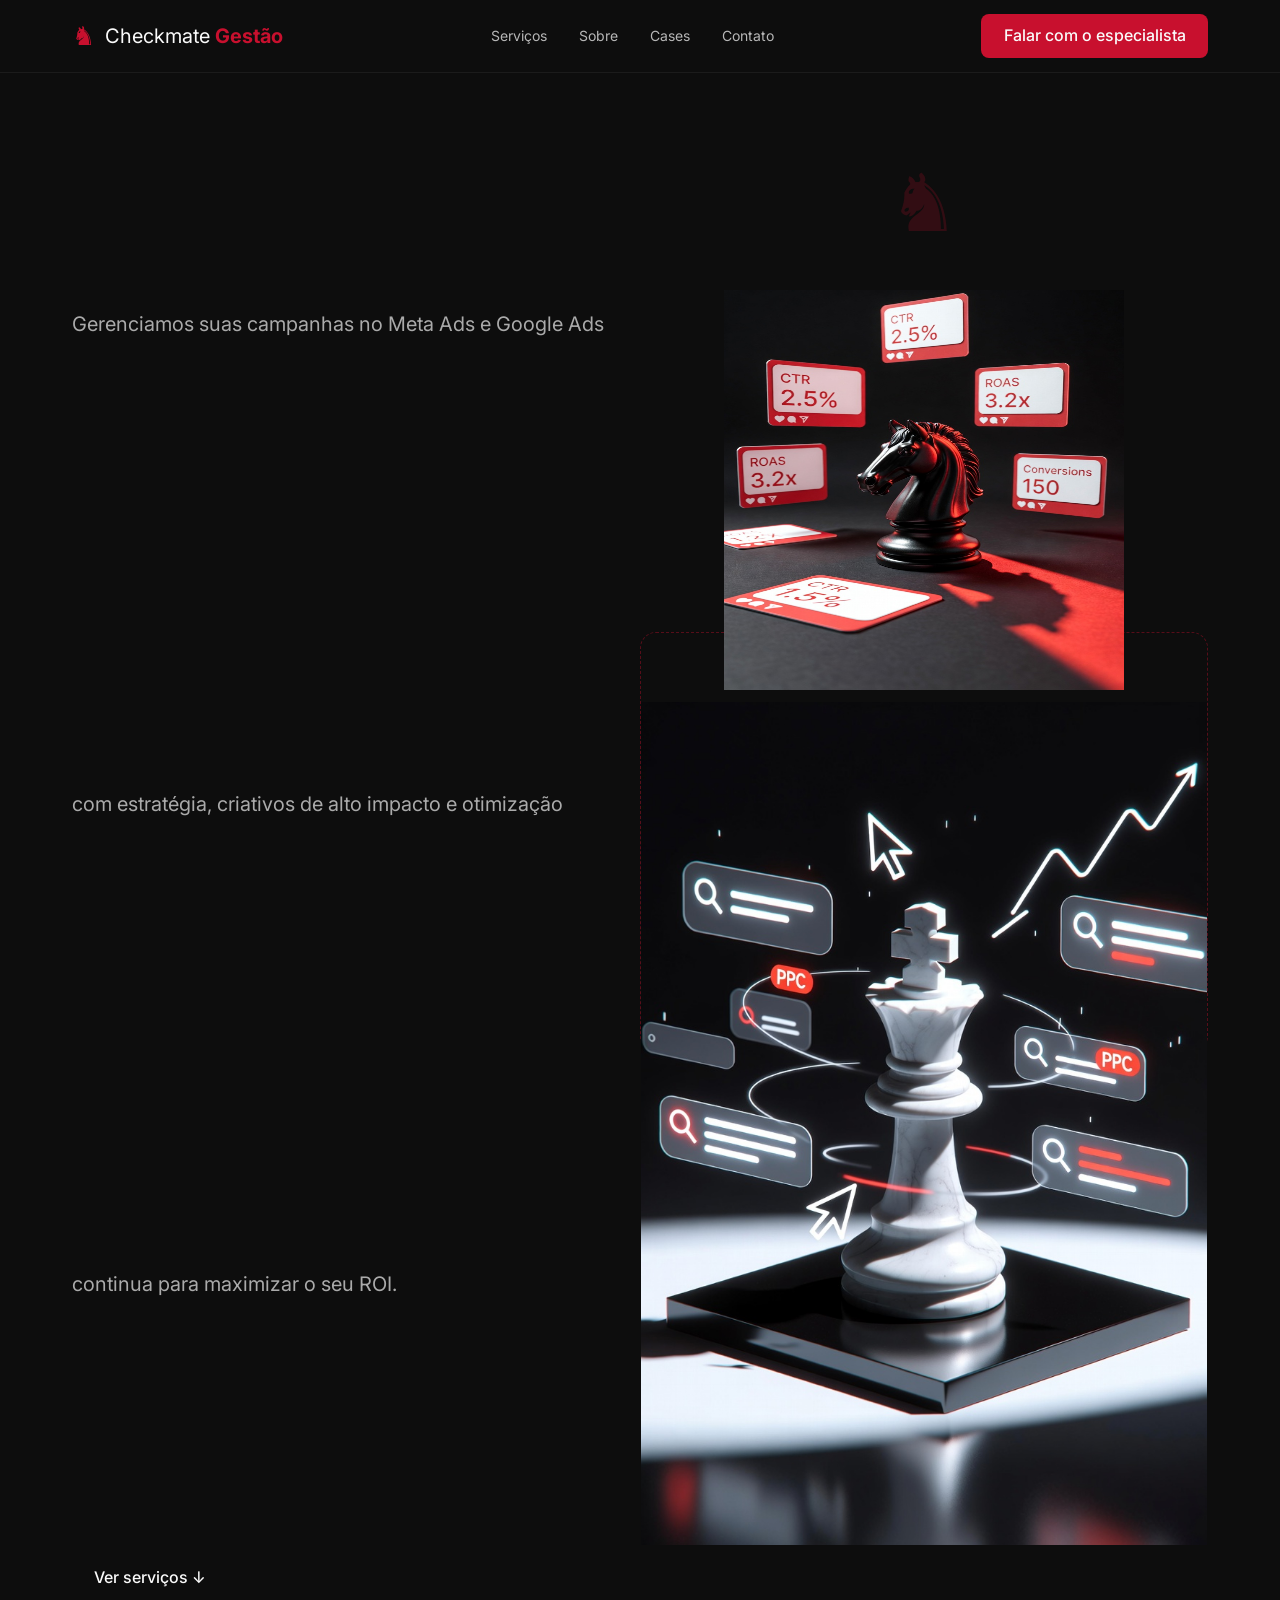
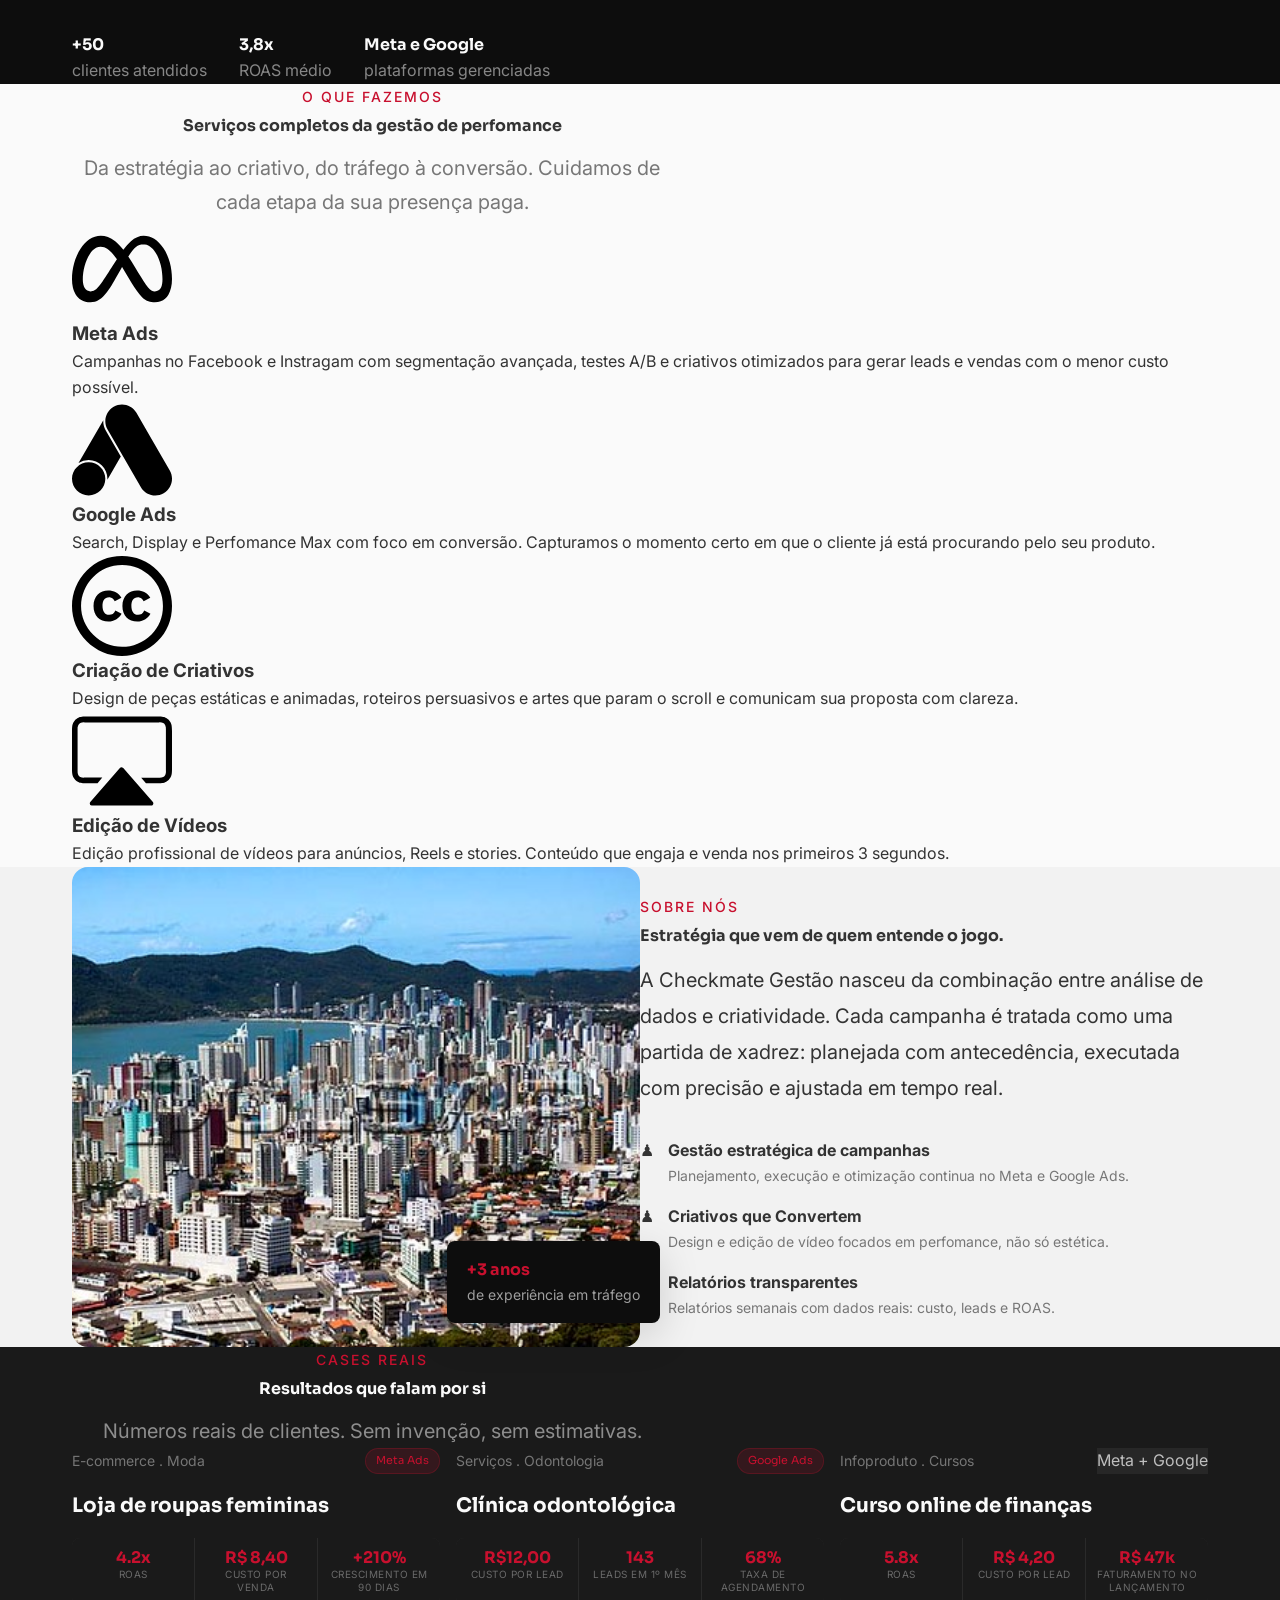
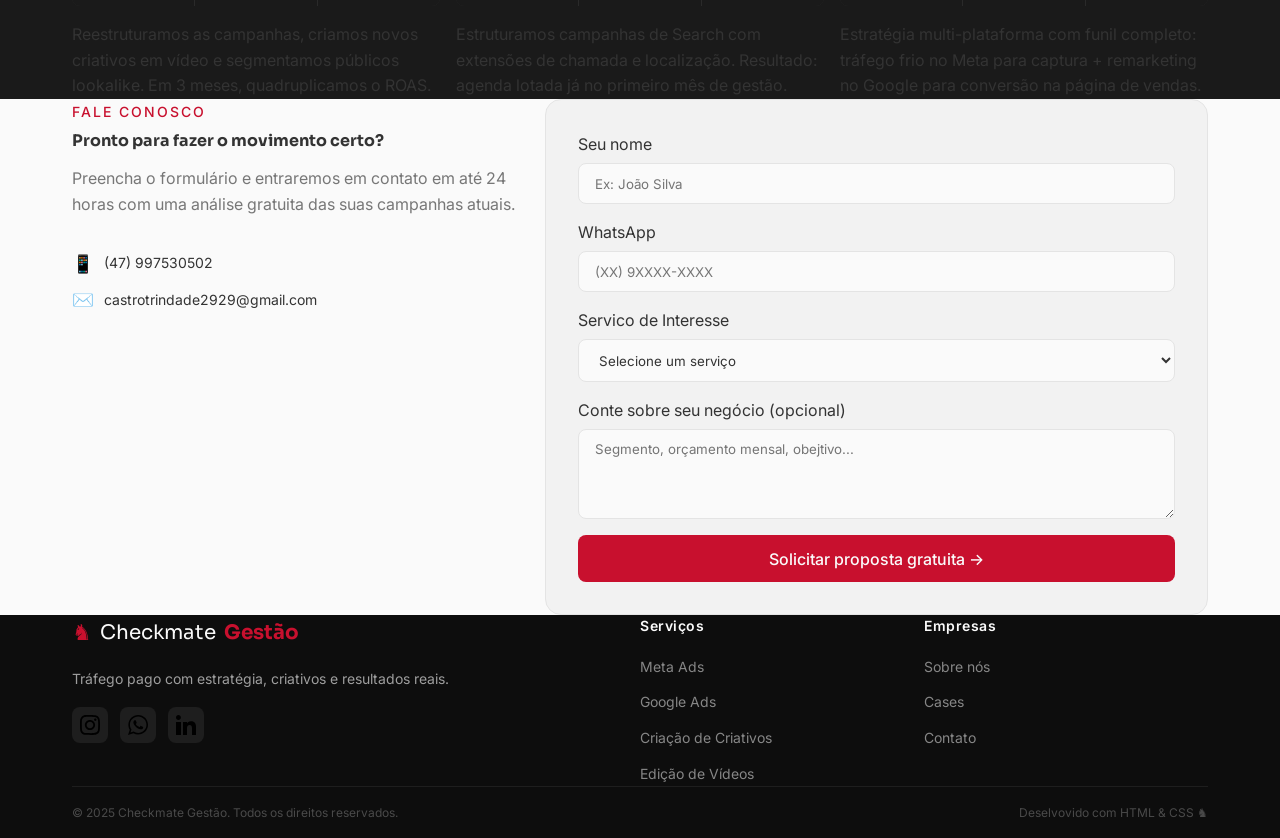
<file: index.html>
<!DOCTYPE html>
<html lang="pt-br">

<head>
    <meta charset="UTF-8">
    <meta name="viewport" content="width=device-width, initial-scale=1.0">
    <title>Checkmate Gestão - Tráfego Pago que Converte</title>
    <link rel="preconnect" href="https://fonts.googleapis.com" />
    <link
        href="https://fonts.googleapis.com/css2?family=Sora:wght@300;400;600;700&family=Inter:wght@300;400;500&display=swap"
        rel="stylesheet" />

    <link rel="stylesheet" href="css/global.css">
    <link rel="stylesheet" href="css/navbar.css">
    <link rel="stylesheet" href="css/hero.css">
    <link rel="stylesheet" href="css/services.css">
    <link rel="stylesheet" href="css/about.css">
    <link rel="stylesheet" href="css/cases.css">
    <link rel="stylesheet" href="css/contact.css">
    <link rel="stylesheet" href="css/footer.css">
    <link rel="stylesheet" href="css/responsive.css">

<body>

    <header class="navbar">
        <div class="container navbar__inner">
            <!--Logo do cavalim-->
            <a href="#inicio" class="navbar__logo">
                <span class="navbar__logo-icon">♞</span>
                <span class="navbar__logo-text">
                    Checkmate <strong>Gestão</strong>
                </span>
            </a>

            <nav class="navbar__nav">
                <a href="#servicos">Serviços</a>
                <a href="#sobre">Sobre</a>
                <a href="#cases">Cases</a>
                <a href="#contato">Contato</a>
            </nav>

            <a href="#contato" class="btn btn--primary">
                Falar com o especialista
            </a>

            <!--Botão hamburguer (visivel só no mobile)-->
            <button class="hamburguer" id="hamburguer" aria-label="Abrir menu">
                <span class="hamburguer__line"></span>
                <span class="hamburguer__line"></span>
                <span class="hamburguer__line"></span>
            </button>
        </div>
    </header>

    <nav class="navbar__mobile-menu" id="mobileMenu">
        <a href="#servicos">Serviços</a>
        <a href="#sobre">Sobre</a>
        <a href="#cases">Cases</a>
        <a href="#contato">Contato</a>
        <a href="#contato" class="btn btn--primary">Falar com especialista</a>
    </nav>


    <main>

        <!--parte 1:hero-->
        <section class="hero" id="inicio">
            <div class="container hero__inner">
                <div class="hero__content">
                    <span class="hero__tag">
                        ♞ Gestão de Tráfego Pago
                    </span>

                    <h1 class="hero__title">
                        Tráfego que <em>converte</em>,
                        resultados que <em>escalam</em>
                    </h1>

                    <p class="hero__subtitle">
                        Gerenciamos suas campanhas no Meta Ads e Google Ads
                        com estratégia, criativos de alto impacto e
                        otimização continua para maximizar o seu ROI.
                    </p>

                    <div class="hero__actions">
                        <a href="#contato" class="btn btn--ghost">
                            Ver serviços ↓
                        </a>
                    </div>

                    <div class="hero__stats">
                        <div class="hero__stat">
                            <strong>+50</strong>
                            <span>clientes atendidos</span>
                        </div>
                        <div class="hero__stat">
                            <strong>3,8x</strong>
                            <span>ROAS médio</span>
                        </div>
                        <div class="hero__stat">
                            <strong>Meta e Google</strong>
                            <span>plataformas gerenciadas</span>
                        </div>
                    </div>

                </div>

                <div class="hero__images">
                    <div class="hero__image-placeholder">
                        <span>♞</span>
                        <p>
                        <figure>
                            <img src="assets/images/ctr.jpg" alt="ctr alto" width="400" height="400">
                        </figure>
                        <figure>
                            <img src="assets/images/insta.jpg" alt="instagram">
                        </figure>
                    </div>
                </div>
            </div>
        </section>

        <!--parte 2:serviços-->
        <section class="services" id="servicos">
            <div class="container">

                <div class="section-header reveal">
                    <span class="section-tag">O que fazemos</span>
                    <h2 class="section-title">
                        Serviços completos da gestão de perfomance
                    </h2>
                    <p class="section-subtitle">
                        Da estratégia ao criativo, do tráfego à conversão.
                        Cuidamos de cada etapa da sua presença paga.
                    </p>
                </div>

                <div class="servicos__grid"></div>

                <div class="service-grid">
                    <div class="service-card reveal reveal-delay-1">
                        <div class="service-card__icon">
                            <img src="assets/icons/meta.svg" alt="Meta ads" height="100" width="100" />
                        </div>
                        <h3>Meta Ads</h3>
                        <p>Campanhas no Facebook e Instragam com segmentação
                            avançada, testes A/B e criativos otimizados para gerar leads e vendas com o menor custo
                            possível.</p>
                    </div>

                    <div class="service-card reveal reveal-delay-2">
                        <div class="service-card__icon">
                            <img src="assets/icons/googleads.svg" alt="Google Ads" width="100" height="100" />
                        </div>
                        <h3>Google Ads</h3>
                        <p>
                            Search, Display e Perfomance Max com foco em
                            conversão. Capturamos o momento certo em que
                            o cliente já está procurando pelo seu produto.
                        </p>
                    </div>

                    <div class="service-card reveal reveal-delay-3">
                        <div class="service-card__icon">
                            <img src="assets//icons/creative.svg" alt="Criativos" height="100" width="100" />
                        </div>

                        <h3>Criação de Criativos</h3>
                        <p>
                            Design de peças estáticas e animadas, roteiros persuasivos e artes que param o scroll e
                            comunicam sua proposta com clareza.
                        </p>
                    </div>

                    <div class="service-card reveal reveal-delay-4">
                        <div class="service-card__icon">
                            <img src="assets/icons/video.svg" alt="Edição de Vídeo" width="100" height="100">
                        </div>
                        <h3>Edição de Vídeos</h3>
                        <p>
                            Edição profissional de vídeos para anúncios, Reels e stories. Conteúdo que engaja e venda
                            nos primeiros 3 segundos.
                        </p>
                    </div>
                </div>
            </div>
        </section>

        <!--parte 3:sobre-->
        <section class="about" id="sobre">
            <div class="container about__inner reveal reveal-delay-1">

                <div class="about__media">
                    <div class="about__image-wrap">

                        <img src="assets/images/sobre.jpg" alt="Localização" class="about__image" width="60"
                            height="60" />

                        <div class="about__badge">
                            <strong>+3 anos</strong>
                            <span>de experiência em tráfego</span>
                        </div>
                    </div>
                </div>

                <div class="about__content">
                    <span class="section-tag">Sobre nós</span>

                    <h2 class="section-title" style="text-align: left;">
                        Estratégia que vem de quem entende o jogo.
                    </h2>

                    <p class="about__text">
                        A Checkmate Gestão nasceu da combinação entre análise de dados e criatividade. Cada campanha é
                        tratada
                        como uma partida de xadrez: planejada com antecedência, executada com precisão e ajustada em
                        tempo real.
                    </p>

                    <ul class="about__features">
                        <li>
                            <span class="about__feature-icon">♟</span>
                            <div>
                                <strong>Gestão estratégica de campanhas</strong>
                                <p>Planejamento, execução e otimização continua no Meta e Google Ads.</p>
                            </div>
                        </li>
                        <li>
                            <span class="about__feature-icon">♟</span>
                            <div>
                                <strong>Criativos que Convertem</strong>
                                <p>Design e edição de vídeo focados em perfomance, não só estética.</p>
                            </div>
                        </li>
                        <li>
                            <span class="about__feature-icon">♟</span>
                            <div>
                                <strong>Relatórios transparentes</strong>
                                <p>Relatórios semanais com dados reais: custo, leads e ROAS.</p>
                            </div>
                        </li>
                    </ul>
                </div>


            </div>
        </section>


        <section class="cases" id="cases">
            <div class="container">

                <div class="section-header reveal">
                    <span class="section-tag">Cases reais</span>
                    <h2 class="section-title">Resultados que falam por si</h2>
                    <p class="section-subtitle">
                        Números reais de clientes.
                        Sem invenção, sem estimativas.
                    </p>
                </div>

                <div class="cases__grid">

                    <article class="case-card reveal reveal-delay-1">
                        <div class="case-card__header">
                            <span class="case-card__niche">E-commerce . Moda</span>
                            <span class="case-card__platform">Meta Ads</span>
                        </div>
                        <h3 class="case-card__title">Loja de roupas femininas</h3>
                        <div class="case-card__metrics">
                            <div class="metric">
                                <strong>4.2x</strong>
                                <span>ROAS</span>
                            </div>
                            <div class="metric">
                                <strong>R$ 8,40</strong>
                                <span>Custo por Venda</span>
                            </div>
                            <div class="metric">
                                <strong>+210%</strong>
                                <span>Crescimento em 90 dias</span>
                            </div>
                        </div>
                        <p class="case-card__desc">
                            Reestruturamos as campanhas, criamos novos
                            criativos em vídeo e segmentamos públicos
                            lookalike. Em 3 meses, quadruplicamos o ROAS.
                        </p>
                    </article>

                    <article class="case-card reveal reveal-delay-2">
                        <div class="case-card__header">
                            <span class="case-card__niche">Serviços . Odontologia</span>
                            <span class="case-card__platform">Google Ads</span>
                        </div>
                        <h3 class="case-card__title">Clínica odontológica</h3>
                        <div class="case-card__metrics">
                            <div class="metric">
                                <strong>R$12,00</strong>
                                <span>Custo por lead</span>
                            </div>

                            <div class="metric">
                                <strong>143</strong>
                                <span>Leads em 1º mês</span>
                            </div>

                            <div class="metric">
                                <strong>68%</strong>
                                <span>Taxa de agendamento</span>
                            </div>
                        </div>

                        <p class="case-card__desc">
                            Estruturamos campanhas de Search com extensões
                            de chamada e localização. Resultado: agenda
                            lotada já no primeiro mês de gestão.
                        </p>
                    </article>

                    <article class="case-card reveal reveal-delay-3">
                        <div class="case-card__header">
                            <span class="case-card__niche">Infoproduto . Cursos</span>
                            <span class="case-card__platform--both">Meta + Google</span>
                        </div>

                        <h3 class="case-card__title">Curso online de finanças</h3>
                        <div class="case-card__metrics">
                            <div class="metric">
                                <strong>5.8x</strong>
                                <span>ROAS</span>
                            </div>
                            <div class="metric">
                                <strong>R$ 4,20</strong>
                                <span>Custo por lead</span>
                            </div>
                            <div class="metric">
                                <strong>R$ 47k</strong>
                                <span>Faturamento no lançamento</span>
                            </div>
                        </div>

                        <p class="case-card__desc">
                            Estratégia multi-plataforma com funil completo:
                            tráfego frio no Meta para captura + remarketing
                            no Google para conversão na página de vendas.
                        </p>
                    </article>



                </div>
            </div>
        </section>
        <section class="contact" id="contato">
            <div class="container contact__inner">

                <div class="contact__info">
                    <span class="section-tag">Fale conosco</span>
                    <h2 class="section-title" style="text-align: left;">
                        Pronto para fazer o movimento certo?
                    </h2>
                    <p>
                        Preencha o formulário e entraremos em contato
                        em até 24 horas com uma análise gratuita
                        das suas campanhas atuais.
                    </p>

                    <div class="contact__direct">
                        <a href=" https://wa.me/554797530502" class="contact__link" target="_blank">
                            <span class="contact__link-icon">📱</span>
                            <span>(47) 997530502</span>
                        </a>
                        <a href="mailto:castrotrindade2929@gmail.com" class="contact__link">
                            <span class="contact__link-icon">✉️</span>
                            <span>castrotrindade2929@gmail.com</span>
                        </a>
                    </div>
                </div>

                <div class="contact__form-wrap">
                    <form class="contact__form" id="contactForm">

                        <div class="form-group">
                            <label for="name">Seu nome</label>
                            <input type="text" id="name" name="name" placeholder="Ex: João Silva" required />
                        </div>

                        <div class="form-group">
                            <label for="whatsapp">WhatsApp</label>
                            <input type="tel" id="whatsapp" name="whatsapp" placeholder="(XX) 9XXXX-XXXX" required />
                        </div>

                        <div class="form-group">
                            <label for="service">Servico de Interesse</label>
                            <select id="service" name="service">
                                <option value="">Selecione um serviço</option>
                                <option value="meta">Meta Ads (Facebook/Instagram)</option>
                                <option value="google">Google Ads</option>
                                <option value="criativos">Criação de Criativos</option>
                                <option value="video">Edição de Vídeos</option>
                                <option value="completo">Gestão Completa</option>
                            </select>
                        </div>

                        <div class="form-group">
                            <label form="message">Conte sobre seu negócio <span>(opcional)</span></label>
                            <textarea id="message" name="message" rows="3"
                                placeholder="Segmento, orçamento mensal, obejtivo..."></textarea>
                        </div>

                        <button type="submit" class="btn btn--primary btn--full">
                            Solicitar proposta gratuita →
                        </button>

                    </form>
                </div>
            </div>
        </section>

    </main>
        <footer class="footer">
            <div class="container">
                <div class="footer__top">
                    <div class="footer__brand">
                        <a href="#inicio" class="footer__logo">
                            <span>♞</span> Checkmate <strong>Gestão</strong>
                        </a>
                        <p>
                            Tráfego pago com estratégia,

                            criativos e resultados reais.
                        </p>

                        <div class="footer__socials">
                            <a href="https://instagram.com/checkmate.gestao" target="_blank" aria-label="Instagram">
                                <img src="assets/icons/instagram-167-svgrepo-com.svg" alt="Instagram" width="20" />
                            </a>
                            <a href="https://wa.me/5547997530502" target="_blank" aria-label="WhatsApp">
                                <img src="assets/icons/whatsapp-logo-variant-svgrepo-com.svg" alt="WhatsApp"
                                    width="20" />
                            </a>
                            <a href="https://linkedin.com" target="_blank" aria-label="LinkedIn">
                                <img src="assets/icons/linkedin-161-svgrepo-com.svg" alt="LinkedIn" width="20" />
                            </a>
                        </div>
                    </div>

                    <div class="footer__col">
                        <h4>Serviços</h4>
                        <ul>
                            <li><a href="#servicos">Meta Ads</a></li>
                            <li><a href="#servicos">Google Ads</a></li>
                            <li><a href="#servicos">Criação de Criativos</a></li>
                            <li><a href="#servicos">Edição de Vídeos</a></li>
                        </ul>
                    </div>


                    <div class="footer__col">
                        <h4>Empresas</h4>
                        <ul>
                            <li><a href="#sobre">Sobre nós</a></li>
                            <li><a href="#cases">Cases</a></li>
                            <li><a href="#contato">Contato</a></li>
                        </ul>
                    </div>

                </div>

                <div class="footer__bottom">
                    <span>© 2025 Checkmate Gestão. Todos os direitos reservados.</span>
                    <span>Deselvovido com HTML & CSS ♞</span>
                </div>
            </div>
        </footer>

        <script src="js/app.js"></script>

</body>

</html>
</file>
<file: css/global.css>
/* =============================================
   CHECKMATE GESTÃO — GLOBAL STYLES
   global.css | Base, Reset e Variáveis
   ============================================= */

/* --- Importação de Fontes --- */
@import url('https://fonts.googleapis.com/css2?family=Sora:wght@300;400;600;700&family=Inter:wght@300;400;500&display=swap');

/* --- Variáveis Globais (Design Tokens) --- */
:root {
  /* Cores */
  --color-primary: #C8102E;
  --color-primary-dark: #9e0d24;
  --color-black: #0D0D0D;
  --color-dark: #1A1A1A;
  --color-white: #FAFAFA;
  --color-gray: #F2F2F2;
  --color-gray-2: #E4E4E4;
  --color-text: #333333;
  --color-text-light: #777777;

  /* Tipografia */
  --font-title: 'Sora', sans-serif;
  --font-body: 'Inter', sans-serif;

  /* Tamanhos de fonte */
  --text-sm: 0.875rem;   /* 14px */
  --text-base: 1rem;      /* 16px */
  --text-lg: 1.25rem;    /* 20px */
  --text-xl: 1.5rem;     /* 24px */
  --text-2xl: 2rem;      /* 32px */
  --text-3xl: 2.5rem;    /* 40px */
  --text-4xl: 3.5rem;    /* 56px */

  /* Espaçamentos */
  --space-sm: 0.5rem;    /* 8px  */
  --space-md: 1rem;      /* 16px */
  --space-lg: 2rem;      /* 32px */
  --space-xl: 4rem;      /* 64px */
  --space-2xl: 6rem;     /* 96px */

  /* Bordas e Sombras */
  --radius: 8px;
  --radius-lg: 16px;
  --shadow: 0 4px 20px rgba(0, 0, 0, 0.08);
  --shadow-lg: 0 12px 40px rgba(0, 0, 0, 0.15);

  /* Largura máxima do container */
  --max-width: 1200px;
}

/* --- Reset Universal --- */
*,
*::before,
*::after {
  box-sizing: border-box;   /* padding e border incluídos no tamanho */
  margin: 0;
  padding: 0;
}

/* --- Rolagem suave ao clicar em links âncora --- */
html {
  scroll-behavior: smooth;
}

/* --- Estilos base do body --- */
body {
  font-family: var(--font-body);
  font-size: var(--text-base);
  color: var(--color-text);
  background-color: var(--color-white);
  line-height: 1.6;
  -webkit-font-smoothing: antialiased; /* deixa as fontes mais suaves */
}

/* --- Imagens responsivas por padrão --- */
img {
  max-width: 100%;
  display: block;
}

/* --- Links sem sublinhado --- */
a {
  text-decoration: none;
  color: inherit;
}

/* --- Utilitário: Container centralizado --- */
.container {
  width: 100%;
  max-width: var(--max-width);
  margin: 0 auto;          /* centraliza horizontalmente */
  padding: 0 var(--space-lg);
}
</file>
<file: css/navbar.css>
.navbar {
    position: fixed;
    top: 0;
    left: 0;
    right: 0;
    z-index: 100;
    background-color: var(--color-black);
    border-bottom: 1px solid rgba(255, 255, 255, 0.06);
    padding: 0 var(--space-lg);
}

.navbar__inner {
    display: flex;
    align-items: center;
    justify-content: space-between;
    height: 72px;
}

.navbar__logo {
    display: flex;
    align-items: center;
    gap: 10px;
    color: var(--color-white);
    font-family: var(--font-tittle);
    font-size: var(--text-lg);
}

.navbar__logo-icon {
    color: var(--color-primary);
    font-size: 1.6rem;
    line-height: 1;
}

.navbar__logo-text strong {
    color: var(--color-primary);
}

.navbar__nav {
    display: flex;
    gap: var(--space-lg);
}

.navbar__nav a {
    color: rgba(255, 255, 255, 0.7);
    font-size: var(--text-sm);
    font-weight: 400;
    transition: color 0.2s ease;
}

.navbar__nav a:hover {
    color: var(--color-white);
}

.btn {
    display: inline-flex;
    align-items: center;
    gap: var(--space-sm);
    padding: 0.6rem 1.4rem;
    border-radius: var(--radius);
    font-family: var(--text-sm);
    font-weight: 500;
    cursor: pointer;
    transition: all 0.2s ease;
    border: none;
}

.btn--primary {
    background-color: var(--color-primary);
    color: var(--color-white);
}

.btn--primary:hover {
    background-color: var(--color-primary-dark);
    transform: translateY(-1px);
    box-shadow: 0 4px 16px rgba(200, 16, 40, 0.35);
}

.navbar.scrolled {
    background-color: rgba(13, 13, 13, 0.92);
    backdrop-filter: blur(12px);
    -webkit-backdrop-filter: blur(12px);
    border-bottom-color: rgba(255, 255, 255, 0.1);
    box-shadow: 0 4px 24px rgba(0, 0, 0, 0.4);
}

.navbar {
    transition: background-color 0.3s ease,
                border-bottom-color 0.3s ease,
                box-shadow 0.3s ease;
}


.hamburguer {
    display: none;
    flex-direction: column;
    gap: 5px;
    padding: 4px;
    background: none;
    border: none;
    cursor: pointer;
}

.hamburguer__line {
    width: 24px;
    height: 24px;
    background-color: var(--color-white);
    border-radius: 2px;
    transition: transform 0.3s ease, opacity 0.3s ease;
    transform-origin: center;
}

.hamburguer.open .hamburguer__line:nth-child(1) {
    transform: translateY(7px) rotate(45deg);
}

.hamburger.open .hamburger__line:nth-child(2) {
  opacity: 0;
  transform: scaleX(0);
}

.hamburger.open .hamburger__line:nth-child(3) {
  transform: translateY(-7px) rotate(-45deg);
}

/* --- Menu mobile deslizante --- */
.navbar__mobile-menu {
  display: none;
  position: absolute;
  top: 100%;               /* logo abaixo do header */
  left: 0;
  right: 0;
  background-color: var(--color-black);
  border-bottom: 1px solid rgba(255, 255, 255, 0.08);
  padding: 24px var(--space-lg);
  flex-direction: column;
  gap: var(--space-md);
  transform: translateY(-8px);
  opacity: 0;
  transition: transform 0.3s ease, opacity 0.3s ease;
}

.navbar__mobile-menu.open {
  display: flex;
}

.navbar__mobile-menu.visible {
  transform: translateY(0);
  opacity: 1;
}

.navbar__mobile-menu a {
  color: rgba(255, 255, 255, 0.75);
  font-size: var(--text-lg);
  padding: 6px 0;
  border-bottom: 1px solid rgba(255, 255, 255, 0.05);
}

.navbar__mobile-menu a:last-child { border-bottom: none; }
.navbar__mobile-menu a:hover     { color: var(--color-white); }

/* Mostrar hamburguer no mobile (dentro do responsive.css) */
@media (max-width: 1023px) {
  .hamburger { display: flex; }
}
</file>
<file: css/hero.css>
.hero {
    background-color: var(--color-black);
    color: var(--color-white);
    padding-top: calc(72px + var(--space-2x1));
    padding-bottom: var(--space-2x1);
    overflow: hidden;
}

.hero__inner {
    display: grid;
    grid-template-columns: 1fr 1fr;
    gap: var(--space-x1);
    align-items: center;
}

.hero__tag {
    display: inline-block;
    background-color: rgba(200, 16, 46, 0.15);
    color: var(--color-primary);
    border: 1px solid rgba(200, 16, 46, 0.3);
    padding: 0.3rem 1rem;
    border-radius: 100px;
    font-size: var(--text-sm);
    font-weight: 500;
    letter-spacing: 0.5px;
    margin-bottom: var(--space-md);
}

.hero__title {
    font-family: var(--font-title);
    font-size: var(--text-4x1);
    font-weight: 700;
    line-height: 1.1;
    margin-bottom: var(--space-md);
}

.hero__title em {
    color: var(--color-primary);
    font-style: normal;
}

.hero__subtitle {
    color: rgba(255, 255, 255, 0.65);
    font-size: var(--text-lg);
    line-height: 480px;
    margin-bottom: var(--space-lg);
}

.hero__actions {
    display: flex;
    gap: var(--space-md);
    flex-wrap: wrap;
    margin-bottom: var(--space-x1);
}

.btn-ghost {
    background-color: transparent;
    color: rgba(255, 255, 255, 0.7);
    border: 1px solid rgba(255, 255, 255, 0.2);
}

.btn--ghost:hover {
    border-color: rgba(255, 255, 255, 0.6);
    color: var(--color-white);
}

.hero__stats {
    display: flex;
    gap: var(--space-lg);
    border-top: 1px solid rgba(255, 255, 255 0.08);
    padding-top: var(--space-lg);
}

.hero__stat strong {
    display: block;
    font-family: var(--font-title);
    font-size: var(--text-2x1);
    color: var(--color-white);
}

.hero__stat span {
    font-size: var(--text-em);
    color: rgba(255, 255, 255, 0.5);
}

.hero__image-placeholder {
    background: linear-gradient(135deg #1a1a1a, #111);
    border: 1px dashed rgba(200, 16, 46, 0.4);
    border-radius: var(--radius-lg);
    height: 420px;
    display: flex;
    flex-direction: column;
    align-items: center;
    justify-content: center;
    gap: 12px;
    color: rgba(255, 255, 255, 0.2);
}

.hero__image-placeholder span {
    font-size: 80px;
    color: rgba(200, 16, 46, 0.2);
}
</file>
<file: css/services.css>
.services {
    padding: var(--space-2x1) 0;
    background-color: var(--color-white);
}

.section-header {
    text-align: center;
    max-width: 600px;
    margin: 0 auto var(--space-x1);
}

.section-tag {
    display: inline-block;
    font-size: var(--text-sm);
    font-weight: 500;
    color: var(--color-primary);
    text-transform: uppercase;
    letter-spacing: 2px;
    margin-bottom: var(--space-sm);
}

.section-title {
    font-family: var(--font-title);
    font-size: var(--text-3x1);
    line-height: 1.2;
    color: var(--space-md);
    margin-bottom: var(--space-md);
}


.section-subtitle {
    font-size: var(--text-lg);
    color: var(--color-text-light);
    line-height: 1.7;
}


.services__grid {
    display: grid;
    grid-template-columns: repeat(4, 1fr);
    gap: var(--space-md);
}

.services-card {
    background-color: var(--color-gray);
    border: 1px solid var(--color-gray-2);
    border-radius: var(--radius-lg);
    padding: var(--space-lg);
    transition: all 0.25s ease;
    cursor: default;
}

.services-card:hover {
border-color: var(--color-primary);
box-shadow: var(--shadow-lg);
transform: translate(-4px);
}

.services-card__icon {
    width: 48px;
    height: 48px;
    background-color: rgba(200, 16, 46, 0.1);
    border-radius: var(--radius);
    display: flex;
    align-items: center;
    justify-content: center;
    margin-bottom: var(--space-md);
}

.services-card__icon img {
    width: 28px;
    height: 28px;
    object-fit: contain;
    font-size: 1.5rem;
}

.services-card h3 {
    font-family: var(--font-title);
    font-size: var(--text-lg);
    color: var(--color-black);
    margin-bottom: var(space-sm);
}

.services-card p {
    font-size: var(--text-sm);
    color: var(--color-text-light);
    line-height: 1.7;
}
</file>
<file: css/about.css>
.about {
    padding: var(--space-2x1) 0;
    background-color: var(--color-gray);
}

.about__inner {
    display: grid;
    grid-template-columns: 1fr 1fr;
    gap: var(--space-x1);
    align-items: center;
}

.about__image-wrap {
    position: relative;
}

.about__image {
    width: 100%;
    height: 480px;
    object-fit: cover;
    border-radius: var(--radius-lg);
    display: block;
}

.about__badge {
    position: absolute;
    bottom: 24px;
    right: -20px;
    background: var(--color-black);
    color: var(--color-white);
    padding: 16px 20px;
    border-radius: var(--radius);
    box-shadow: var(--shadow-lg);
    display: flex;
    flex-direction: column;
    gap: 2px;
    min-width: 140px;
}

.about__badge strong {
    font-family: var(--font-title);
    font-size: var(--text-x1);
    color: var(--color-primary);
}

.about__badge span {
    font-size: var(--text-sm);
    color: rgba(255, 255, 255, 0.6);
}

.about__text {
    font-size: var(--text-lg);
    color: var(--color-text);
    line-height: 1.8;
    margin-bottom: var(--space-lg);
}

.about__features {
    list-style: none;
    padding: 0;
    display: flex;
    flex-direction: column;
    gap: var(--space-md);
}

.about__features li {
    display: flex;
    gap: 14px;
    align-items: flex-start;
}

.about__features-icon {
    color: var(--color-primary);
    font-size: 1.2rem;
    margin-top: 3px;
    flex-shrink: 0;
}

.about__features li strong {
    display: block;
    font-size: var(--text-base);
    margin-bottom: 2px;
}

.about__features li p {
    font-size: var(--text-sm);
    color: var(--color-text-light);
    margin: 0;
}
</file>
<file: css/cases.css>
.cases {
    padding: var(--space-2x1) 0;
    background-color: var(--color-dark);
}

.cases .section-tag { color: var(--color-primary); }
.cases .section-title {color: var(--color-white); }
.cases .section-subtitle {color: rgba(255, 255, 255, 0.5); }

.cases__grid {
    display: grid;
    grid-template-columns: repeat(3, 1fr);
    gap: var(--space-md);
}

.cases-card {
    background: #1f1f1f;
    border: 1px solid #2a2a2a;
    border-radius: var(--radius-lg);
    padding: var(--space-lg);
    transition: border-color 0.25s ease, transform 0.25s ease;
}

.case-card:hover {
    border-color: var(--color-primary);
    transform: translateY(-4px);
}

.case-card__header {
    display: flex;
    justify-content: space-between;
    align-items: center;
    margin-bottom: var(--space-md);
}

.case-card__niche {
    font-size: var(--text-sm);
    color: rgba(255,255,255,0.4);
}

.case-card__platform {
    font-family: var(--font-title);
    font-size: 11px;
    padding: 3px 10px;
    border-radius: 100px;
    background-color: rgba(200,16,46,0.15);
    color: var(--color-primary);
    border: 1px solid rgba(200,16,46,0.25);
}

.case-card__platform--both {
    background: rgba(255,255,255,0.06);
    color: rgba(255,255,255,0.7);
    border-color: rgba(255,255,255,0.1);
}

.case-card__title {
    font-family: var(--font-title);
    font-size: var(--text-lg);
    color: var(--color-white);
    margin-bottom: var(--space-md);
}

.case-card__metrics {
    display: grid;
    grid-template-columns: repeat(3, 1fr);
    gap: 1px;
    background: #2a2a2a;
    border-radius: var(--radius);
    overflow: hidden;
    margin-bottom: var(--space-md);
}

.metric {
    background: #1a1a1a;
    padding: 12px 10px;
    text-align: center;
    display: flex;
    flex-direction: column;
    gap: 2px;
}

.metric strong {
    font-family: var(--font-title);
    font-size: var(--text-x1);
    color: var(--color-primary);
    line-height: 1;
}

.metric span {
    font-size: 10px;
    color: rgba(255,255,255,0.35);
    text-transform: uppercase;
    letter-spacing: 0.5px;
    line-height: 1.3;
}

.cases-card__desc {
    font-size: var(--text-sm);
    color: rgba(255,255,255,0.45);
    line-height: 1.7;
}
</file>
<file: css/contact.css>
.contact {
    padding: var(--space-2x1) 0;
    background-color: var(--color-white);
}

.contact__inner {
    display: grid;
    grid-template-columns: 1fr 1.4fr;
    gap: var(--space-x1);
    align-items: start;
}

.contact__info .section-title { text-align: left; margin-bottom: var(--space-md); }
.contact__info p { color: var(--color-text-light); margin-bottom: var(--space-lg); }

.contact__direct {
    display: flex;
    flex-direction: column;
    gap: var(--space-sm);
}

.contact__link {
    display: flex;
    align-items: center;
    gap: 10px;
    font-size: var(--text-sm);
    color: var(--color-text);
    transition: color 0.2s;
}

.contact__link:hover { color: var(--color-primary); }
.contact__link-icon { font-size: 1.1rem; }

.contact__form-wrap {
    background: var(--color-gray);
    border: 1px solid var(--color-gray-2);
    border-radius: var(--radius-lg);
    padding: var(--space-lg);
}

.form-group {
    display: flex;
    flex-direction: column;
    gap: 6px;
    margin-bottom: var(--space-md);
}

.form-group label span { color: var(--color-tex-light); font-weight: 400; }

.contact__form input,
.contact__form select,
.contact__form textarea {
    width: 100%;
    padding: 0.7rem 1rem;
    border: 1px solid var(--color-gray-2);
    border-radius: var(--radius);
    font-family: var(--text-sm);
    background: var(--color-white);
    color: var(--color-text);
    transition: border-color 0.2 ease, box-shadow 0.2s ease;
    outline: none;
}

.contact__form input:focus,
.contact__form select:focus,
.contact__form textarea:focus {
    border-color: var(--color-primary);
    box-shadow: 0 0 0 3px rgba(200, 16, 46, 0.1);
}

.contact__form textarea{
resize:vertical;
min-height: 90px;
}

.btn--full {
    width: 100%;
    justify-content: center;
    padding: 0.85rem;
    font-size: var(--text-base);
}
</file>
<file: css/footer.css>
.footer {
    background-color: var(--color-black);
    color: rgba(255, 255, 255, 0.6);
    padding-top: var(--space-x1);
}

.footer__top {
    display: grid;
    grid-template-columns: 2fr 1fr 1fr;
    gap: var(--space-x1);
    padding-bottom: var(--space-x1);
    border-bottom: 1px solid rgba(255, 255, 255, 0.07);
}

.footer__logo {
    display: inline-flex;
    align-items: center;
    gap: 8px;
    font-family: var(--font-title);
    font-size: var(--text-lg);
    color: var(--color-white);
    margin-bottom: var(--space-md);
}

.footer__logo span { color: var(--color-primary); font-size: 1.4rem; }
.footer__logo strong { color: var(--color-primary); }

.footer__brand p {
    font-size: var(--text-sm);
    line-height: 1.7;
    margin-bottom: var(--space-md);
}

.footer__socials {
    display: flex;
    gap: 12px;
}

.footer__socials a {
    width: 36px;
    height: 36px;
    background: rgba(255, 255, 255, 0.07);
    border-radius: var(--radius);
    display: flex;
    align-items: center;
    justify-content: center;
    transition: background 0.2s;
}

.footer__socials a:hover { background: var(--color-primary); }

.footer__col h4 {
    font-size: var(--text-sm);
    font-weight: 600;
    color: var(--color-white);
    margin-bottom: var(--space-md);
    letter-spacing: 0.5px;
}

.footer__col ul {
    list-style: none;
    padding: 0;
    display: flex;
    flex-direction: column;
    gap: 10px;
}

.footer__col a {
    font-size: var(--text-sm);
    color: rgba(255, 255, 255, 0.5);
    transition: color 0.2s;
}

.footer__col:hover { color: var(--color-primary); }

.footer__bottom {
    display: flex;
    justify-content: space-between;
    align-items: center;
    padding: var(--space-md) 0;
    font-size: 12px;
    color: rgba(255, 255, 255, 0.25);
    flex-wrap: wrap;
    gap: 8px;
}
</file>
<file: css/responsive.css>
@media (max-width: 1023px) {

  /* Navbar: oculta links, mantém logo e CTA */
  .navbar__nav  { display: none; }

  /* Hero: empilha as colunas */
  .hero__inner {
    grid-template-columns: 1fr;
    text-align: center;
  }

  .hero__subtitle  { max-width: 100%; }
  .hero__actions   { justify-content: center; }
  .hero__stats     { justify-content: center; }
  .hero__image     { display: none; } /* esconde imagem no tablet */

  /* Serviços: 4 colunas → 2 colunas */
  .services__grid {
    grid-template-columns: repeat(2, 1fr);
  }

  /* Sobre: empilha */
  .about__inner {
    grid-template-columns: 1fr;
  }

  .about__badge { right: 20px; }

  /* Cases: 3 colunas → 1 coluna */
  .cases__grid {
    grid-template-columns: 1fr;
    max-width: 480px;
    margin: 0 auto;
  }

  /* Contato: empilha */
  .contact__inner {
    grid-template-columns: 1fr;
  }

  /* Footer: reorganiza colunas */
  .footer__top {
    grid-template-columns: 1fr 1fr;
  }

  .footer__brand {
    grid-column: 1 / -1;  /* ocupa toda a largura */
  }
}


/* ===========================================
   MOBILE — max-width: 767px
   =========================================== */
@media (max-width: 767px) {

  /* Tamanhos de fonte menores */
  .hero__title   { font-size: var(--text-3xl); }
  .section-title { font-size: var(--text-2xl); }

  /* Navbar: botão CTA menor */
  .navbar__inner { height: 60px; }
  .btn--primary { font-size: 12px; padding: 0.5rem 0.9rem; }

  /* Serviços: 2 → 1 coluna */
  .services__grid {
    grid-template-columns: 1fr;
  }

  /* Hero: ajusta padding (navbar menor) */
  .hero {
    padding-top: calc(60px + var(--space-xl));
  }

  /* Hero: ações empilhadas */
  .hero__actions {
    flex-direction: column;
    align-items: center;
  }

  .btn--ghost, .btn--primary { width: 100%; justify-content: center; }

  /* Stats do hero: scroll horizontal */
  .hero__stats {
    overflow-x: auto;
    padding-bottom: 8px;
  }

  /* Sobre: reduz imagem */
  .about__image  { height: 280px; }
  .about__badge  { right: 12px; bottom: 12px; }

  /* Contato: form sem padding lateral extra */
  .contact__form-wrap { padding: var(--space-md); }

  /* Footer: empilha tudo */
  .footer__top    { grid-template-columns: 1fr; }
  .footer__bottom { flex-direction: column; text-align: center; }

  /* Container: padding menor */
  .container { padding: 0 var(--space-md); }
}
</file>
